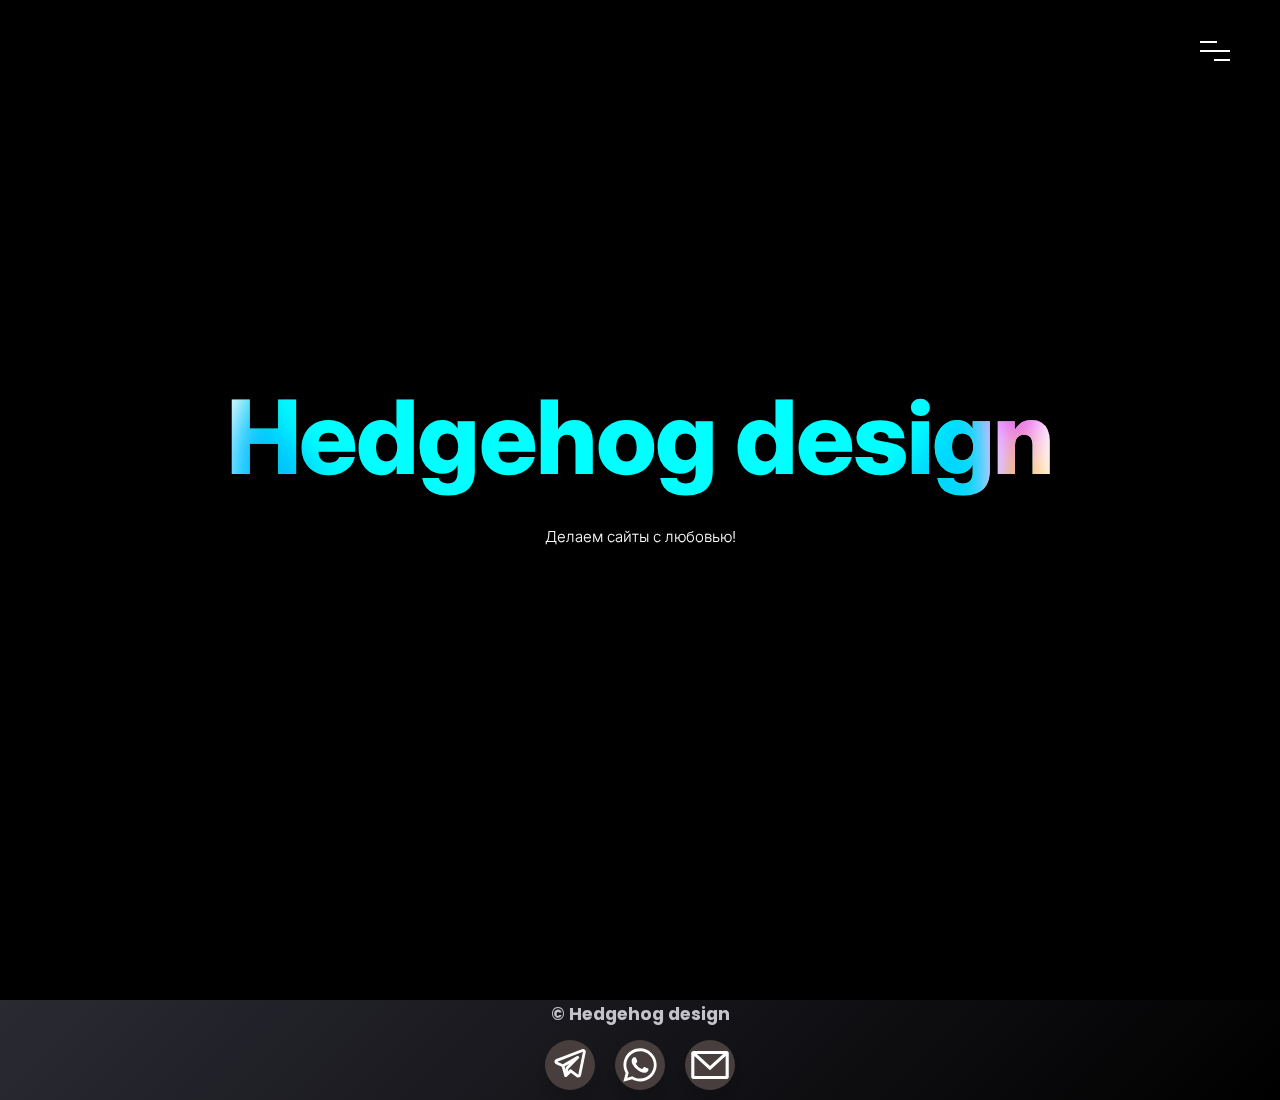
<file: index.html>
<!DOCTYPE html>
<html lang="en">

<head>
	<meta charset="UTF-8">
	<meta name="viewport" content="width=device-width, initial-scale=1.0">
	<meta name="yandex-verification" content="2afac81369556436" />
	<title>Hedgehog Design - Домашняя</title>
	<link rel="stylesheet" href="style.css">
	<script src="./jquery-3.7.1.slim.min.js" defer></script>
	<link rel="shortcut icon" href="./img/logo.ico" type="image/x-icon">
	<script src="./main.js" defer></script>

</head>

<body>
	<header class="cd-header">
		<div class="header-wrapper">
			<div class="logo-wrap">

			</div>
			<div class="nav-but-wrap">
				<div class="menu-icon hover-target">
					<span class="menu-icon__line menu-icon__line-left"></span>
					<span class="menu-icon__line"></span>
					<span class="menu-icon__line menu-icon__line-right"></span>
				</div>
			</div>
		</div>
	</header>

	<div class="nav">
		<div class="nav__content">
			<ul class="nav__list">
				<li class="nav__list-item active-nav"><a href="#" class="hover-target">Домашняя</a></li>
				<li class="nav__list-item"><a href="./portfolio.html" class="hover-target">Портфолио</a></li>
				<li class="nav__list-item"><a href="./ask.html" class="hover-target">Оставить заявку</a></li>
				<li class="nav__list-item"><a href="./contacts.html" class="hover-target">Контакты</a></li>
			</ul>
		</div>
	</div>

	<div class="main">
		<div class="content">
			<h1 class="title">Hedgehog design
				<div class="aurora">
					<div class="aurora__item"></div>
					<div class="aurora__item"></div>
					<div class="aurora__item"></div>
					<div class="aurora__item"></div>
				</div>
			</h1>
			<p class="subtitle">Делаем сайты с любовью!</p>
		</div>
	</div>
	<footer class="footer">
		<h3 class="footer__copyright">© Hedgehog design</h3>
		<ul class="wrapper">
			<li class="icon facebook">
				<span class="tooltip">Telegram</span>
				<span><a href="https://t.me/MAESTROMKI"><img alt="telegram icon" src="./img/telegram.svg"
							style=" padding-top: 6px ;width: 40px; height: 40px;"
							class="fab fa-facebook-f"></img></a></span>
			</li>
			<li class="icon twitter">
				<span class="tooltip">Whatsapp</span>
				<span><a href="https://wa.me/79523601646"> <img alt="whatsapp icon " src="./img/whatsapp.svg"
							style="width: 50px; height: 50px; display: flex; justify-content: center; align-content: center ;"
							class="fab fa-twitter"></img></a></span>
			</li>

			<li class="icon youtube">
				<span class="tooltip">Email</span>
				<span><a href="mailto:hedgehogd@inbox.ru"><img alt="email icon" src="./img/email.svg"
							style="width: 50ox; height: 50px; display: flex; justify-content: center; align-content: center;"
							class="fab fa-youtube"></img></a></span>
			</li>
		</ul>
	</footer>
</body>

</html>
</file>
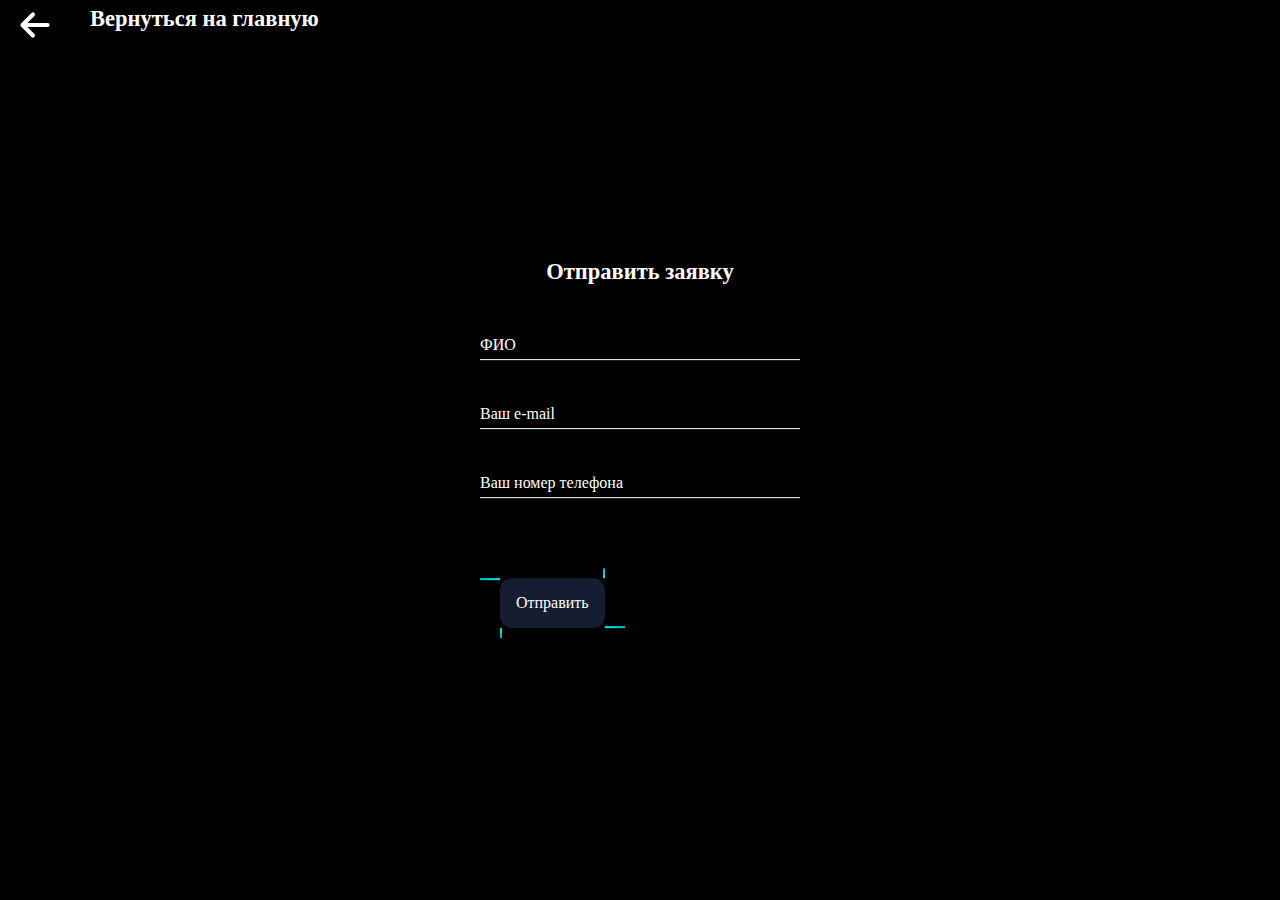
<file: ask.html>
<!DOCTYPE html>
<html lang="en">

<head>
  <meta charset="UTF-8">
  <meta name="viewport" content="width=device-width, initial-scale=1.0">
  <title>Hedgehog Design - Оставить заявку</title>
  <link rel="shortcut icon" href="./img/logo.ico" type="image/x-icon">
  <link rel="stylesheet" href="style.css">
</head>

<body>
  <div class="back">
    <a class="back_container" href="/"><img class="back__strelka" src="./img/strelka.svg" alt="">
      <h2 class="back__text">Вернуться на главную</h2>
    </a>
  </div>
  <div class="login-box">
    <h2>Отправить заявку</h2>
    <form action="https://formspree.io/f/mdoqwbgy" method="POST">
      <div class="user-box">
        <input type="text" name="FIO" required>
        <label>ФИО</label>
      </div>
      <div class="user-box">
        <input type="email" name="e-mail" required>
        <label>Ваш e-mail</label>
      </div>
      <div class="user-box">
        <input type="phone" name="phone" required>
        <label>Ваш номер телефона</label>
      </div>


      <a>
        <button class="submit__button" type="submit">
          <span></span>
          <span></span>
          <span></span>
          <span></span>
          Отправить
        </button>
      </a>

    </form>
  </div>
</body>

</html>
</file>
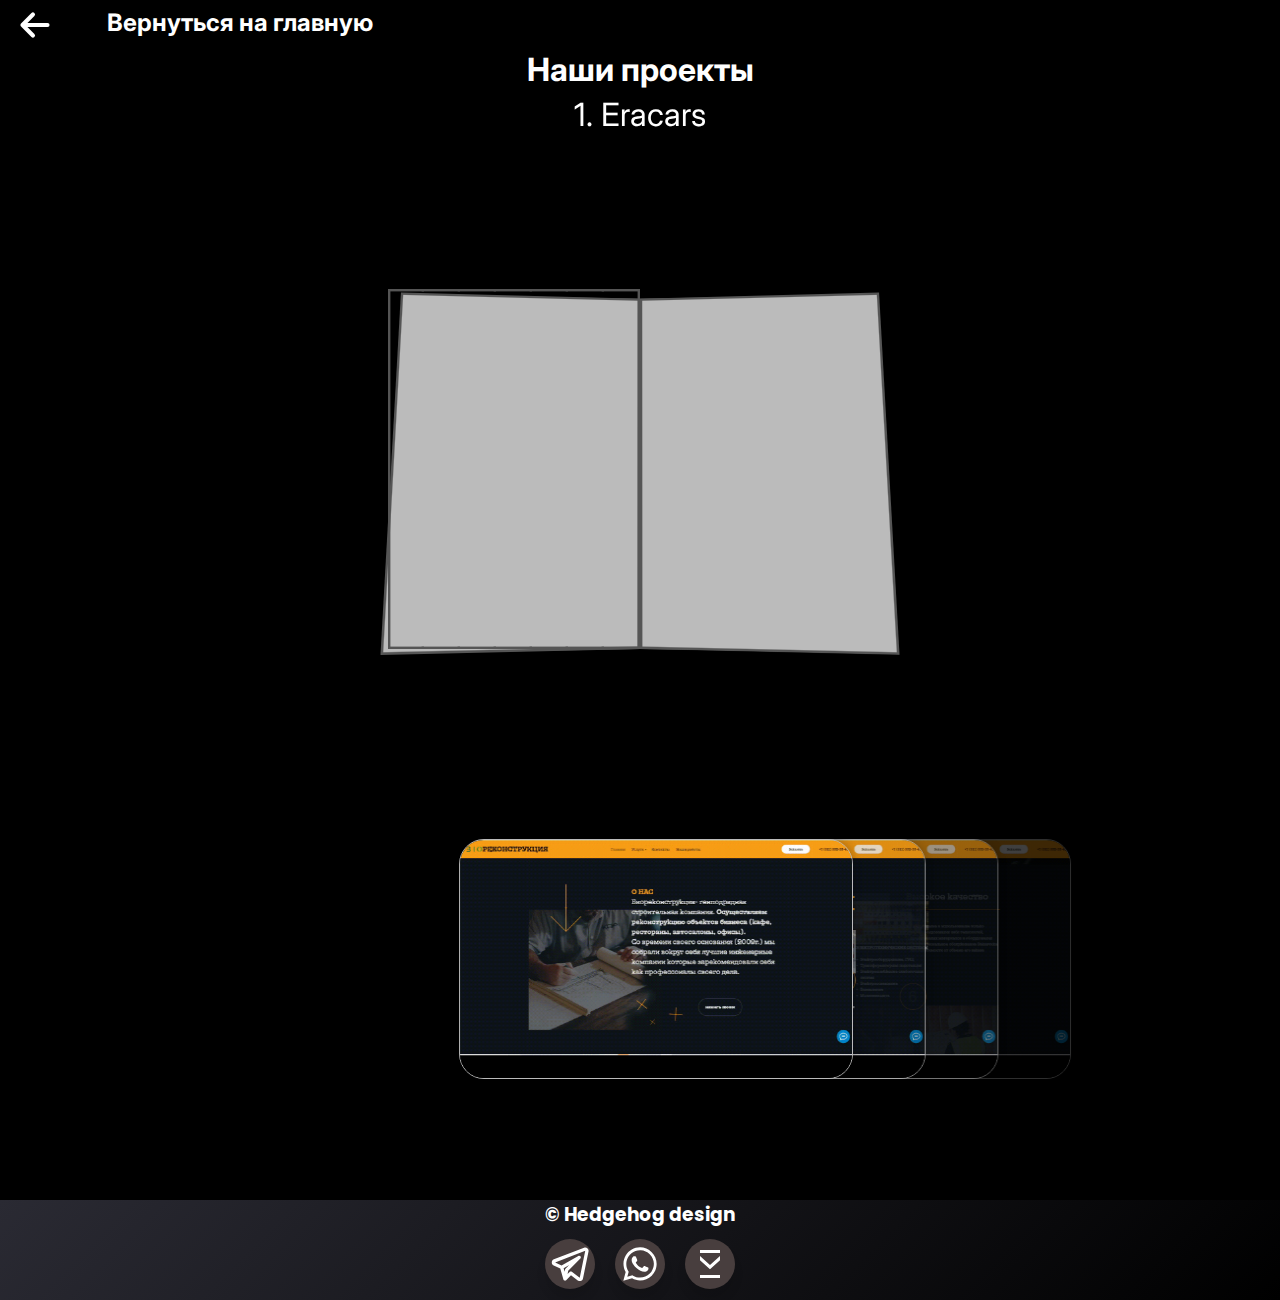
<file: portfolio.html>
<!DOCTYPE html>
<html lang="en">

<head>
	<meta charset="UTF-8">
	<meta name="viewport" content="width=device-width, initial-scale=1.0">
	<title>Hedgehog design - Портфолио</title>
	<link rel="shortcut icon" href="./img/logo.ico" type="image/x-icon">
	<link rel="stylesheet" href="portfolio.css">
	<script src="./port.js" defer></script>



</head>

<body>

	<div class="back">
		<a class="back_container" href="/"><img class="back__strelka" src="./img/strelka.svg" alt="">
			<h2 class="back__text">Вернуться на главную</h2>
		</a>
	</div>
	<div class="imgLoader"></div>
	<h1 class="megatitle">Наши проекты</h1>

	<h1 class="title2">
		1. Eracars
	</h1>

	<div class="container2">


		<div class="credit">

		</div>

		<div class="book">

			<div class="pages">
				<div class="page"></div>
				<div class="page"></div>
				<div class="page"></div>
				<div class="page"></div>
				<div class="page"></div>
				<div class="page"></div>
			</div>
			<div class="flips">
				<div class="flip flip1">
					<div class="flip flip2">
						<div class="flip flip3">
							<div class="flip flip4">
								<div class="flip flip5">
									<div class="flip flip6">
										<div class="flip flip7"></div>
									</div>
								</div>
							</div>
						</div>
					</div>
				</div>
			</div>
		</div>
	</div>


	</div>
	<!-- <h1 class="title2" style="padding-top: 400px;">2. Био-рек</h1> -->

	<div class="img-container">
		<div class="box">
			<img src="./img/biogif1.gif" alt="" />
		</div>
		<div class="box">
			<img src="./img/biogif2.gif" alt="" />
		</div>
		<div class="box">
			<img src="./img/biogif3.gif" alt="" />
		</div>
		<div class="box">
			<img src="./img/biogif4.gif" alt="" />
		</div>
		<div class="box">
			<img src="./img/biogif5.gif" alt="" />
		</div>
		<div class="box">
			<img src="./img/biogif6.gif" alt="" />
		</div>
	</div>
	<footer class="footer">
		<h3 class="footer__copyright">© Hedgehog design</h3>
		<ul class="wrapper">
			<li class="icon facebook">
				<span class="tooltip">Telegram</span>
				<span><a href="https://t.me/MAESTROMKI"><img alt="telegram icon" src="./img/telegram.svg"
							style=" padding-top: 6px ;width: 40px; height: 40px;"
							class="fab fa-facebook-f"></img></a></span>
			</li>
			<li class="icon twitter">
				<span class="tooltip">Whatsapp</span>
				<span><a href="https://wa.me/79523601646"><img alt="whatsapp icon" src="./img/whatsapp.svg"
							style="width: 50px; height: 50px; display: flex; justify-content: center; align-content: center ;"
							class="fab fa-twitter"></img></a></span>
			</li>

			<li class="icon youtube">
				<span class="tooltip">Email</span>
				<span><a href="mailto:hedgehogd@inbox.ru"><img alt="email icon" src="./img/email.svg"
							style="width: 50ox; height: 50px; display: flex; justify-content: center; align-content: center;"
							class="fab fa-youtube"></img></a></span>
			</li>
		</ul>
	</footer>
</body>

</html>
</file>
<file: style.css>
@import url("https://fonts.googleapis.com/css2?family=Inter:wght@400;800&display=swap");
@import url("https://fonts.googleapis.com/css?family=Montserrat:100,100i,200,200i,300,300i,400,400i,500,500i,600,600i,700,700i,800,800i,900,900i");
@import url("https://fonts.googleapis.com/css2?family=Indie+Flower&display=swap");
@import url("https://fonts.googleapis.com/css2?family=Poppins&display=swap");
:root {
  --bg: #000000;
  --clr-1: #00c2ff;
  --clr-2: #33ff8c;
  --clr-3: #ffc640;
  --clr-4: #e54cff;
  --blur: 1rem;
  --fs: clamp(3rem, 8vw, 7rem);
  --ls: clamp(-1.75px, -0.25vw, -3.5px);
}

.section {
  position: relative;
  width: 100%;
  display: block;
}

.over-hide {
  overflow: hidden;
}

.full-height {
  height: 100vh;
}

.main {
  min-height: 100vh;
  display: grid;
  place-items: center;
  background-color: var(--bg);
  color: #fff;
  font-family: "Inter", "DM Sans", Arial, sans-serif;
}

body {
  font-family: "Montserrat", sans-serif;
  font-weight: 300;
  font-size: 15px;
  line-height: 1.7;
  color: #c4c3ca;
  background-color: #1f2029;
  overflow-x: hidden;
  transition: all 300ms linear;
  padding: 0;
  margin: 0;
}

*,
*::before,
*::after {
  font-family: inherit;
  box-sizing: border-box;
}

.content {
  text-align: center;
}

.title {
  font-size: var(--fs);
  font-weight: 800;
  letter-spacing: var(--ls);
  position: relative;
  overflow: hidden;
  background: var(--bg);
  margin: 0;
}

.aurora {
  position: absolute;
  top: 0;
  left: 0;
  width: 100%;
  height: 100%;
  z-index: 2;
  mix-blend-mode: darken;
  pointer-events: none;
}

.aurora__item {
  overflow: hidden;
  position: absolute;
  width: 60vw;
  height: 60vw;
  background-color: var(--clr-1);
  border-radius: 37% 29% 27% 27%/28% 25% 41% 37%;
  filter: blur(var(--blur));
  mix-blend-mode: overlay;
}

.aurora__item:nth-of-type(1) {
  top: -50%;
  animation: aurora-border 6s ease-in-out infinite, aurora-1 12s ease-in-out infinite alternate;
}

.aurora__item:nth-of-type(2) {
  background-color: var(--clr-3);
  right: 0;
  top: 0;
  animation: aurora-border 6s ease-in-out infinite, aurora-2 12s ease-in-out infinite alternate;
}

.aurora__item:nth-of-type(3) {
  background-color: var(--clr-2);
  left: 0;
  bottom: 0;
  animation: aurora-border 6s ease-in-out infinite, aurora-3 8s ease-in-out infinite alternate;
}

.aurora__item:nth-of-type(4) {
  background-color: var(--clr-4);
  right: 0;
  bottom: -50%;
  animation: aurora-border 6s ease-in-out infinite, aurora-4 24s ease-in-out infinite alternate;
}

@keyframes aurora-1 {
  0% {
    top: 0;
    right: 0;
  }
  50% {
    top: 100%;
    right: 75%;
  }
  75% {
    top: 100%;
    right: 25%;
  }
  100% {
    top: 0;
    right: 0;
  }
}
@keyframes aurora-2 {
  0% {
    top: -50%;
    left: 0%;
  }
  60% {
    top: 100%;
    left: 75%;
  }
  85% {
    top: 100%;
    left: 25%;
  }
  100% {
    top: -50%;
    left: 0%;
  }
}
@keyframes aurora-3 {
  0% {
    bottom: 0;
    left: 0;
  }
  40% {
    bottom: 100%;
    left: 75%;
  }
  65% {
    bottom: 40%;
    left: 50%;
  }
  100% {
    bottom: 0;
    left: 0;
  }
}
@keyframes aurora-4 {
  0% {
    bottom: -50%;
    right: 0;
  }
  50% {
    bottom: 0%;
    right: 40%;
  }
  90% {
    bottom: 50%;
    right: 25%;
  }
  100% {
    bottom: -50%;
    right: 0;
  }
}
@keyframes aurora-border {
  0% {
    border-radius: 37% 29% 27% 27%/28% 25% 41% 37%;
  }
  25% {
    border-radius: 47% 29% 39% 49%/61% 19% 66% 26%;
  }
  50% {
    border-radius: 57% 23% 47% 72%/63% 17% 66% 33%;
  }
  75% {
    border-radius: 28% 49% 29% 100%/93% 20% 64% 25%;
  }
  100% {
    border-radius: 37% 29% 27% 27%/28% 25% 41% 37%;
  }
}
.cd-header {
  position: fixed;
  width: 100%;
  top: 0;
  left: 0;
  z-index: 100;
}

.header-wrapper {
  position: relative;
  width: calc(100% - 100px);
  margin-left: 50px;
}

.logo-wrap {
  position: absolute;
  display: block;
  left: 0;
  top: 40px;
  cursor: pointer;
}

.logo-wrap a {
  cursor: pointer;
  font-family: "Montserrat", sans-serif;
  font-weight: 900;
  font-size: 20px;
  line-height: 20px;
  text-transform: uppercase;
  letter-spacing: 2px;
  color: #fff;
  transition: all 0.3s ease-out;
}

.logo-wrap a span {
  color: #8167a9;
}

.logo-wrap a:hover {
  opacity: 0.9;
}

.nav-but-wrap {
  position: relative;
  display: inline-block;
  float: right;
  padding-left: 15px;
  padding-top: 15px;
  margin-top: 26px;
  transition: all 0.3s ease-out;
}

.menu-icon {
  height: 30px;
  width: 30px;
  position: relative;
  z-index: 2;
  cursor: pointer;
  display: block;
}

.menu-icon__line {
  height: 2px;
  width: 30px;
  display: block;
  background-color: #fff;
  margin-bottom: 7px;
  cursor: pointer;
  transition: transform 0.2s ease, background-color 0.5s ease;
}

.menu-icon__line-left {
  width: 16.5px;
  transition: all 200ms linear;
}

.menu-icon__line-right {
  width: 16.5px;
  float: right;
  transition: all 200ms linear;
}

.menu-icon:hover .menu-icon__line-left,
.menu-icon:hover .menu-icon__line-right {
  width: 30px;
}

.nav {
  position: fixed;
  z-index: 98;
}

.nav:before, .nav:after {
  content: "";
  position: fixed;
  width: 100vw;
  height: 100vh;
  background: rgba(20, 21, 26, 0.6);
  border-bottom-left-radius: 200%;
  z-index: -1;
  transition: transform cubic-bezier(0.77, 0, 0.175, 1) 0.6s, border-radius linear 0.8s;
  transform: translateX(100%) translateY(-100%);
}

.nav:after {
  background: rgb(9, 9, 12);
  transition-delay: 0s;
}

.nav:before {
  transition-delay: 0.2s;
}

.nav__content {
  position: fixed;
  visibility: hidden;
  top: 50%;
  margin-top: 20px;
  transform: translate(0%, -50%);
  width: 100%;
  text-align: center;
}

.nav__list {
  position: relative;
  padding: 0;
  margin: 0;
  z-index: 2;
}

.nav__list-item {
  position: relative;
  display: block;
  transition-delay: 0.8s;
  opacity: 0;
  text-align: center;
  color: #fff;
  overflow: hidden;
  font-family: "Montserrat", sans-serif;
  font-size: 8vh;
  font-weight: 900;
  line-height: 1.15;
  letter-spacing: 3px;
  transform: translate(100px, 0%);
  transition: opacity 0.2s ease, transform 0.3s ease;
  margin-top: 0;
  margin-bottom: 0;
}

.nav__list-item a {
  position: relative;
  text-decoration: none;
  color: rgba(255, 255, 255, 0.6);
  overflow: hidden;
  cursor: pointer;
  padding-left: 5px;
  padding-right: 5px;
  font-weight: 900;
  z-index: 2;
  display: inline-block;
  text-transform: uppercase;
  transition: all 200ms linear;
}

.nav__list-item a:after {
  position: absolute;
  top: 50%;
  margin-top: -2px;
  left: 50%;
  width: 0;
  height: 0;
  opacity: 0;
  background-color: #8167a9;
  z-index: 1;
  transition: all 200ms linear;
}

.nav__list-item a:hover:after {
  height: 4px;
  opacity: 1;
  left: 0;
  width: 100%;
}

.nav__list-item a:hover {
  color: rgb(255, 255, 255);
}

.nav__list-item.active-nav a {
  color: rgb(255, 255, 255);
}

.nav__list-item.active-nav a:after {
  height: 4px;
  opacity: 1;
  left: 0;
  width: 100%;
}

body.nav-active .nav__content {
  visibility: visible;
}

body.nav-active .menu-icon__line {
  background-color: #fff;
  transform: translate(0px, 0px) rotate(-45deg);
}

body.nav-active .menu-icon__line-left {
  width: 15px;
  transform: translate(2px, 4px) rotate(45deg);
}

body.nav-active .menu-icon__line-right {
  width: 15px;
  float: right;
  transform: translate(-3px, -3.5px) rotate(45deg);
}

body.nav-active .menu-icon:hover .menu-icon__line-left,
body.nav-active .menu-icon:hover .menu-icon__line-right {
  width: 15px;
}

body.nav-active .nav {
  visibility: visible;
}

body.nav-active .nav:before, body.nav-active .nav:after {
  transform: translateX(0%) translateY(0%);
  border-radius: 0;
}

body.nav-active .nav:after {
  transition-delay: 0.1s;
}

body.nav-active .nav:before {
  transition-delay: 0s;
}

body.nav-active .nav__list-item {
  opacity: 1;
  transform: translateX(0%);
  transition: opacity 0.3s ease, transform 0.3s ease, color 0.3s ease;
}

body.nav-active .nav__list-item:nth-child(0) {
  transition-delay: 0.7s;
}

body.nav-active .nav__list-item:nth-child(1) {
  transition-delay: 0.8s;
}

body.nav-active .nav__list-item:nth-child(2) {
  transition-delay: 0.9s;
}

body.nav-active .nav__list-item:nth-child(3) {
  transition-delay: 1s;
}

body.nav-active .nav__list-item:nth-child(4) {
  transition-delay: 1.1s;
}

body.nav-active .nav__list-item:nth-child(5) {
  transition-delay: 1.2s;
}

body.nav-active .nav__list-item:nth-child(6) {
  transition-delay: 1.3s;
}

body.nav-active .nav__list-item:nth-child(7) {
  transition-delay: 1.4s;
}

body.nav-active .nav__list-item:nth-child(8) {
  transition-delay: 1.5s;
}

body.nav-active .nav__list-item:nth-child(9) {
  transition-delay: 1.6s;
}

body.nav-active .nav__list-item:nth-child(10) {
  transition-delay: 1.7s;
}

.switch-wrap {
  position: absolute;
  top: 50%;
  left: 0;
  z-index: 10;
  transform: translateY(-50%);
  width: 100%;
  transition: all 500ms linear;
  margin: 0 auto;
  text-align: center;
}

.switch-wrap h1 {
  font-weight: 900;
  font-size: 46px;
  line-height: 1;
  color: #fff;
  text-align: center;
  text-transform: uppercase;
  margin-bottom: 40px;
  transition: all 300ms linear;
}

@media screen and (max-width: 580px) {
  .switch-wrap h1 {
    font-size: 32px;
  }
}
.switch-wrap p {
  font-weight: 600;
  font-size: 14px;
  letter-spacing: 1px;
  line-height: 1;
  color: #8167a9;
  text-align: center;
  margin-top: 15px;
}

.switch-wrap p span {
  position: relative;
}

.switch-wrap p span:before {
  position: absolute;
  content: "";
  width: 100%;
  height: 2px;
  background-color: #fff;
  left: 0;
  bottom: -4px;
  transition: all 300ms linear;
}

.switch-wrap p span:nth-child(2):before {
  opacity: 0;
}

#switch,
#circle {
  cursor: pointer;
  transition: all 300ms linear;
}

#switch {
  width: 60px;
  height: 8px;
  margin: 0 auto;
  text-align: center;
  border: 2px solid #000;
  border-radius: 27px;
  background: #8167a9;
  position: relative;
  display: inline-block;
}

#circle {
  position: absolute;
  top: -11px;
  left: -13px;
  width: 26px;
  height: 26px;
  border-radius: 50%;
  box-shadow: 0 4px 4px rgba(26, 53, 71, 0.25), 0 0 0 1px rgba(26, 53, 71, 0.07);
  background: #fff;
}

.switched {
  border-color: #8167a9 !important;
  background: #000 !important;
}

.switched #circle {
  left: 43px;
  background: #000;
}

/* #Light
================================================== */
body.light {
  background-color: #fff;
}

body.light .cursor,
body.light .cursor2,
body.light .cursor3 {
  mix-blend-mode: normal;
}

body.light .cursor2 {
  border: 2px solid #1f2029;
  box-shadow: 0 0 4px rgba(0, 0, 0, 0.1);
}

body.light .cursor2.hover {
  background: rgba(0, 0, 0, 0.06);
  box-shadow: 0 0 2px rgba(0, 0, 0, 0.1);
  border-color: transparent;
}

body.light .logo-wrap a {
  color: #1f2029;
}

body.light .menu-icon__line {
  background-color: #1f2029;
}

body.light .nav:before {
  background: rgba(235, 235, 235, 0.6);
}

body.light .nav:after {
  background: rgb(250, 250, 250);
}

body.light .nav__list-item a {
  color: rgba(0, 0, 0, 0.6);
}

body.light .nav__list-item a:hover {
  color: #1f2029;
}

body.light .nav__list-item.active-nav a {
  color: #1f2029;
}

body.light .switch-wrap h1 {
  color: #000;
}

body.light .switch-wrap p span:nth-child(2):before {
  opacity: 1;
  background-color: #000;
}

body.light .switch-wrap p span:nth-child(1):before {
  opacity: 0;
}

/* #Link to page
================================================== */
.link-to-portfolio {
  position: fixed;
  bottom: 40px;
  right: 50px;
  z-index: 200;
  cursor: pointer;
  width: 50px;
  height: 50px;
  text-align: center;
  border-radius: 3px;
  background-position: center center;
  background-size: 65%;
  background-repeat: no-repeat;
  background-image: url("https://assets.codepen.io/1462889/fcy.png");
  box-shadow: 0 0 0 2px rgba(255, 255, 255, 0.1);
  transition: opacity 0.2s, border-radius 0.2s, box-shadow 0.2s;
  transition-timing-function: ease-out;
}

.link-to-portfolio:hover {
  opacity: 0.8;
  border-radius: 50%;
  box-shadow: 0 0 0 20px rgba(255, 255, 255, 0.1);
}

.gradient-text-animation {
  --colorA: #D6009A;
  --colorB: #9750dd;
  cursor: default;
  position: relative;
  background-image: linear-gradient(120deg, var(--colorA) 0%, var(--colorB) 50%, var(--colorA) 100%);
  background-origin: padding-box;
  background-size: 200%;
  -webkit-box-decoration-break: clone;
  -webkit-background-clip: text;
  background-clip: text;
  -webkit-text-fill-color: transparent;
  color: unset;
  animation-timeline: auto;
  animation-range-start: normal;
  animation-range-end: normal;
  overflow: visible;
  animation: 3s linear 0s infinite normal forwards running nextui-k-dAFEPd;
}

@keyframes nextui-k-dAFEPd {
  100% {
    background-position: -200% center;
  }
}
.gradient-border-card {
  position: relative;
  padding: 40px;
  border-radius: var(--border-radius);
  flex: 1 1;
  transition: background 0.2s ease-in-out, box-shadow 0.2s ease-in-out;
  box-shadow: 0 0 0 1px transparent, 0 2px 4px transparent, 0 12px 24px transparent;
  cursor: pointer;
  height: 100%;
  z-index: 1;
}
@keyframes shimmer {
  0% {
    opacity: 0;
  }
  5% {
    opacity: 0;
    background-position: -50%;
  }
  10% {
    opacity: 0.7;
  }
  15% {
    opacity: 0;
    background-position: 150%;
  }
  20% {
    opacity: 0;
  }
  to {
    opacity: 0;
  }
}
.gradient-border-card .shimmer {
  background: linear-gradient(112deg, transparent 30%, rgba(var(--geist-foreground-rgb), 0.1) 40%, rgba(var(--geist-foreground-rgb), 0.3) 50%, rgba(var(--geist-foreground-rgb), 0.1) 60%, transparent 80%);
  position: absolute;
  inset: 0;
  z-index: 20;
  pointer-events: none;
  border-radius: inherit;
  background-size: 200% auto;
  background-position: 0;
  animation: shimmer 18s cubic-bezier(0.8, 0, 0.05, 1) infinite;
  animation-delay: var(--delay);
}
.gradient-border-card i {
  content: "";
  position: absolute;
  inset: -1px;
  padding: var(--border-size);
  --border-size: 1px;
  --padding: 1px;
  --border-bg: conic-gradient(from 180deg at 50% 50%,#e92a67 0deg,#a853ba 112.5deg,#2a8af6 228.75deg,rgba(42,138,246,0) 360deg);
  overflow: hidden;
  padding: calc(var(--padding) + var(--border-size));
  border-radius: var(--border-radius);
  display: inline-block;
  z-index: 0;
  backface-visibility: hidden;
  perspective: 1000;
  transform: translateZ(0);
  -webkit-mask: linear-gradient(#fff 0 0) content-box, linear-gradient(#fff 0 0);
  mask: linear-gradient(#fff 0 0) content-box, linear-gradient(#fff 0 0);
  -webkit-mask-composite: xor;
  mask-composite: exclude;
  z-index: -1;
  border-radius: calc(var(--border-radius) + var(--border-size));
}
.gradient-border-card i:before {
  content: "";
  display: block;
  background: var(--border-bg);
  box-shadow: 0 0 40px 20px --var(--border-bg);
  width: 141.421356237%;
  padding-bottom: 141.421356237%;
  position: absolute;
  left: 50%;
  top: 50%;
  transform: translate(-50%, -50%);
  border-radius: 100%;
  z-index: -2;
  animation: landing_spin__XlUIM 5s linear infinite;
}
@keyframes landing_spin__XlUIM {
  0% {
    transform: translate(-50%, -50%) rotate(1turn);
  }
  to {
    transform: translate(-50%, -50%) rotate(0);
  }
}
.gradient-border-card .icon {
  position: relative;
  display: inline-flex;
  padding: 0.75rem;
  border-radius: inherit;
}
.gradient-border-card p {
  color: var(--text-color);
}
.gradient-border-card:before, .gradient-border-card .icon:before {
  content: "";
  position: absolute;
  inset: -1px;
  border-radius: inherit;
  padding: 1px;
  background: radial-gradient(75% 75% at 25% 15%, #fff 0, hsla(0, 0%, 100%, 0.3) 100%);
  -webkit-mask: linear-gradient(#000, #000) content-box, linear-gradient(#000, #000);
  mask: linear-gradient(#000, #000) content-box, linear-gradient(#000, #000);
  -webkit-mask-composite: xor;
  mask-composite: exclude;
  opacity: 0.5;
  pointer-events: none;
}
.gradient-border-card:hover {
  background: var(--accent-color);
  box-shadow: 0 0 0 1px rgba(0, 0, 0, 0.03), 0 2px 4px rgba(0, 0, 0, 0.05), 0 12px 24px rgba(0, 0, 0, 0.05);
}

/* Favorite Button
/*************************/
.favorite-item {
  margin: 0 -8px;
  padding: 0 8px;
  display: inline-flex;
  align-items: center;
  justify-content: space-between;
  position: relative;
}

.favorite-container .sparkle-container {
  position: absolute;
  height: 6px;
  width: 6px;
  color: var(--color);
}

.favorite-container {
  margin-left: 6px;
}

.favorite-container > svg {
  vertical-align: top;
}

.favorite-container .sparkle-container svg {
  display: block;
  transition: transform var(--duration, 0.2s) ease-out var(--delay);
  transform: translate(var(--starting-position-x), var(--starting-position-y)) scale(var(--starting-scale));
}

.gradient-border-card:hover .favorite-container svg {
  transform: translate(var(--ending-position-x), var(--ending-position-y)) scale(var(--ending-scale)) !important;
  transition: transform 0.1s ease-out 0;
}

.favorite-container {
  position: relative;
}

.favorite-container .sparkles-container {
  height: 24px;
  width: 24px;
  display: block;
  position: absolute;
  top: -2px;
  left: -3px;
}

/* Gradient Animation Button
/******************************/
button {
  border: 0;
  position: relative;
  border-radius: 12px;
  color: #fff;
  background: #000;
  padding: 0 16px;
  box-shadow: 0 0 0 1px 0 0 0 1px rgba(255, 255, 255, 0.14);
  max-width: 100%;
  justify-content: center;
  align-items: center;
  transition-property: border-color, background, color, transform, box-shadow;
  transition-duration: 0.15s;
  transition-timing-function: ease;
  font-size: 16px;
  line-height: 50px;
  height: 50px;
  width: 100%;
  max-width: 250px;
  transition: 0.25s;
}

.highlight-bg {
  position: absolute;
  top: 1px;
  right: 1px;
  bottom: 1px;
  left: 1px;
  background: inherit;
  border-radius: 12px;
  background: linear-gradient(-90deg, #007cf0, #00dfd8, #ff0080, #007cf0);
  background-size: 400% 100%;
  border: none;
  padding: 0;
  margin: 0;
  animation: background-anim 8s ease-in-out infinite;
}

.button-text {
  position: absolute;
  top: 0;
  right: 0;
  bottom: 0;
  left: 0;
  border-radius: 12px;
  display: flex;
  justify-content: center;
  align-items: center;
}

.highlight-bg:after {
  content: "";
  position: absolute;
  background-size: inherit;
  background-image: inherit;
  animation: inherit;
  left: 0;
  right: 0;
  top: 2px;
  height: 100%;
  filter: blur(0.5rem);
  transition: 0.25s;
}

@keyframes background-anim {
  50% {
    background-position: 140% 50%;
    transform: skew(-2deg);
  }
}
.glowing-wrapper-button {
  z-index: 1;
  color: #fff;
  letter-spacing: -0.01em;
  background-color: transparent;
  border: 1px solid rgba(255, 255, 255, 0.1);
  border-radius: 62.5rem;
  padding: 0.7rem 1.5rem;
  font-size: 0.88rem;
  line-height: 1.42;
  text-decoration: none;
  position: relative;
  max-width: 100%;
  display: inline-block;
}

.glowing-wrapper {
  border-radius: 62.5rem;
  display: inline-block;
  position: relative;
  overflow: hidden;
}

.glowing-wrapper.glowing-wrapper-active {
  background-color: #000;
}

.glowing-wrapper-borders-masker {
  width: 100%;
  opacity: 0;
  border-radius: 62.5rem;
  padding: 0.11rem;
  line-height: 100%;
  transition: opacity 1s;
  position: absolute;
  top: 0;
  left: 0;
}

.glowing-wrapper .button-text {
  z-index: 2;
  color: #fff;
  position: relative;
}

.glowing-wrapper-animations {
  width: 100%;
  opacity: 0;
  transition: opacity 1s;
  position: absolute;
  top: 50%;
  left: 50%;
  transform: translate(-50%, -50%);
}

.glowing-wrapper-mask {
  opacity: 1;
}

.glowing-wrapper-glow {
  opacity: 0.12;
  filter: blur(8px);
}

.glowing-wrapper-borders {
  width: 100%;
  opacity: 1;
  position: absolute;
  top: 50%;
  left: 50%;
  transform: translate(-50%, -50%);
}

.glowing-wrapper-mask-wrapper {
  opacity: 1;
}

.glowing-wrapper-button:after {
  background: radial-gradient(85% 120% at 50% 120%, rgba(255, 255, 255, 0.24) 0%, rgba(255, 255, 255, 0) 100%);
  border-radius: 999px;
  content: "";
  height: calc(100% + 4px);
  left: -2px;
  opacity: 0;
  position: absolute;
  top: -2px;
  transition: 1s all;
  width: calc(100% + 4px);
}

.glowing-wrapper-button:hover:after {
  opacity: 0.7;
}

.glowing-wrapper-active .glowing-wrapper-animations,
.glowing-wrapper-active .glowing-wrapper-borders-masker {
  opacity: 1;
}

.glowing-wrapper-animations:before,
.glowing-wrapper-borders:before {
  content: "";
  float: left;
  padding-top: 100%;
}

.glowing-wrapper-animations:after,
.glowing-wrapper-borders:after {
  clear: both;
  content: "";
  display: block;
}

.glowing-wrapper-animations {
  pointer-events: none;
}

.glowing-wrapper-animations * {
  height: 100%;
  left: 0;
  position: absolute;
  top: 0;
  width: 100%;
}

.glowing-wrapper-borders,
.glowing-wrapper-glow,
.glowing-wrapper-mask {
  animation: borderTurn 2.5s infinite linear;
  background-image: conic-gradient(from 0 at 50% 50%, rgba(255, 255, 255, 0.5) 0deg, rgba(255, 255, 255, 0) 60deg, rgba(255, 255, 255, 0) 310deg, rgba(255, 255, 255, 0.5) 360deg);
  background-position: center center;
  background-repeat: no-repeat;
  background-size: cover;
}

.glowing-wrapper-mask-wrapper {
  -webkit-mask: url("data:image/svg+xml,url('data:image/svg+xml,%253Csvg width='28' height='24' viewBox='0 0 28 24' fill='none' xmlns='http://www.w3.org/2000/svg'%253E%253Crect width='28' height='24' fill='black'/%253E%253C/svg%253E%250A');");
  mask: url("data:image/svg+xml,url('data:image/svg+xml,%253Csvg width='28' height='24' viewBox='0 0 28 24' fill='none' xmlns='http://www.w3.org/2000/svg'%253E%253Crect width='28' height='24' fill='black'/%253E%253C/svg%253E%250A');");
  -webkit-mask-repeat: repeat;
          mask-repeat: repeat;
  -webkit-mask-size: auto;
  mask-size: auto;
}

.glowing-wrapper-borders {
  animation-name: borderTurnWithTranslate;
}

.glowing-wrapper-borders-masker {
  content: "";
  inset: 0;
  -webkit-mask: linear-gradient(#fff 0 0) content-box, linear-gradient(#fff 0 0);
  mask: linear-gradient(#fff 0 0) content-box, linear-gradient(#fff 0 0);
  mask-composite: xor;
  -webkit-mask-composite: xor;
  mask-composite: exclude;
  pointer-events: none;
}

@keyframes borderTurn {
  0% {
    transform: rotate(0);
  }
  to {
    transform: rotate(360deg);
  }
}
* {
  padding: 0;
  margin: 0 auto;
  box-sizing: border-box;
}

.megatitle {
  justify-content: center;
  display: flex;
  align-content: center;
}

.imgLoader {
  position: fixed;
  animation: preLoad 1s steps(1);
  width: 1px;
  height: 1px;
}
@keyframes preLoad {
  0% {
    background-image: url("./img/1.png");
  }
  10% {
    background-image: url("./img/2.png");
  }
  20% {
    background-image: url("./img/3.png");
  }
  30% {
    background-image: url("./img/4.png");
  }
  40% {
    background-image: url("./img/5.png");
  }
  100% {
    display: none;
  }
}

.container {
  position: relative;
  width: 420px;
  border: #fff solid 2px;
  border-radius: 4px;
  height: 420px;
}

.title2 {
  display: flex;
  justify-content: center;
  align-content: center;
  align-items: center;
}

.credit {
  position: absolute;
  top: 100%;
  left: 0;
  font-size: 0.9em;
  text-align: left;
}

.book {
  position: relative;
  perspective: 630px;
  perspective-origin: center 50px;
  transform: scale(1.2);
  filter: drop-shadow(0px 10px 5px rgba(0, 0, 0, 0.25));
}

.page {
  width: 210px;
  height: 300px;
  background-color: #bbb;
  position: absolute;
  top: 0px;
  right: 50%;
  transform-origin: 100% 100%;
  border: solid #555 2px;
  background-size: 420px 300px;
  background-position: center;
  transform-style: preserve-3d;
}
.page:nth-child(1) {
  transform: rotateX(60deg) rotateY(3deg);
}
.page:nth-child(2) {
  transform: rotateX(60deg) rotateY(4.5deg);
}
.page:nth-child(3) {
  transform: rotateX(60deg) rotateY(6deg);
  animation: nextPage 25s infinite -24s steps(1);
  background-size: 420px 300px;
  background-position: -2px -2px;
}
.page:nth-child(4) {
  transform: rotateX(60deg) rotateY(177deg);
}
.page:nth-child(5) {
  transform: rotateX(60deg) rotateY(175.5deg);
}
.page:nth-child(6) {
  transform: rotateX(60deg) rotateY(174deg);
  overflow: hidden;
}
.page:nth-child(6)::after {
  content: "";
  width: 210px;
  height: 300px;
  position: absolute;
  top: 0px;
  right: 0%;
  transform-origin: center;
  transform: rotateY(180deg);
  animation: nextPage 25s -20s infinite steps(1);
  background-size: 420px 300px;
  background-position: 100% -2px;
}
@keyframes nextPage {
  0% {
    background-image: url("./img/1.png");
  }
  20% {
    background-image: url("./img/2.png");
  }
  40% {
    background-image: url("./img/3.png");
  }
  60% {
    background-image: url("./img/4.png");
  }
  80% {
    background-image: url("./img/5.png");
  }
}

.gap {
  width: 10px;
  height: 300px;
  background: none;
  transform: rotateX(60deg);
  transform-origin: bottom;
  position: absolute;
  top: 0px;
  left: calc(50% - 5px);
}
.gap::after {
  content: "";
  position: absolute;
  bottom: 0;
  left: 50%;
  transform: translate(-50%, 50%);
  background-color: #555;
  width: 10px;
  height: 5px;
  border-radius: 50%;
}

.pages, .flips {
  transform-style: preserve-3d;
}

.flip {
  width: 32px;
  height: 300px;
  position: absolute;
  top: 0px;
  transform-origin: 100% 100%;
  right: 100%;
  border: solid #555;
  border-width: 2px 0px;
  perspective: 4200px;
  perspective-origin: center;
  transform-style: preserve-3d;
  background-size: 420px 300px;
}
.flip::after {
  content: "";
  position: absolute;
  top: 0px;
  right: 0%;
  width: 100%;
  height: 100%;
  transform-origin: center;
  background-size: 420px 300px;
}
.flip.flip1 {
  right: 50%;
  animation: flip1 5s infinite ease-in-out;
  border-width: 2px 2px 2px 0;
}
.flip.flip1::after {
  animation: nextFlip1 25s -20s infinite steps(1);
}
.flip:not(.flip1) {
  right: calc(100% - 2px);
  top: -2px;
  transform-origin: right;
  animation: flip2 5s ease-in-out infinite;
}
.flip.flip2::after {
  animation: nextFlip2 25s -20s infinite steps(1);
}
.flip.flip3::after {
  animation: nextFlip3 25s -20s infinite steps(1);
}
.flip.flip4::after {
  animation: nextFlip4 25s -20s infinite steps(1);
}
.flip.flip5::after {
  animation: nextFlip5 25s -20s infinite steps(1);
}
.flip.flip6::after {
  animation: nextFlip6 25s -20s infinite steps(1);
}
.flip.flip7::after {
  animation: nextFlip7 25s -20s infinite steps(1);
}
.flip.flip7 {
  width: 30px;
  border-width: 2px 0px 2px 2px;
}
.flip.flip7::after {
  animation: nextFlip7 25s -20s infinite steps(1);
}
@keyframes flip1 {
  0%, 20% {
    transform: rotateX(60deg) rotateY(6deg);
  }
  80%, 100% {
    transform: rotateX(60deg) rotateY(174deg);
  }
}
@keyframes flip2 {
  0%, 20% {
    transform: rotateY(0deg) translateY(0px);
  }
  50% {
    transform: rotateY(-15deg) translateY(0px);
  }
}

@keyframes nextFlip1 {
  0% {
    background-image: url("./img/1.png");
    background-position: -178px -2px;
    transform: rotateY(0deg);
  }
  10% {
    background-image: url("./img/2.png");
    background-position: -210px -2px;
    transform: rotateY(180deg);
  }
  20% {
    background-image: url("./img/2.png");
    background-position: -178px -2px;
    transform: rotateY(0deg);
  }
  30% {
    background-image: url("./img/3.png");
    background-position: -210px -2px;
    transform: rotateY(180deg);
  }
  40% {
    background-image: url("./img/3.png");
    background-position: -178px -2px;
    transform: rotateY(0deg);
  }
  50% {
    background-image: url("./img/4.png");
    background-position: -210px -2px;
    transform: rotateY(180deg);
  }
  60% {
    background-image: url("./img/4.png");
    background-position: -178px -2px;
    transform: rotateY(0deg);
  }
  70% {
    background-image: url("./img/5.png");
    background-position: -210px -2px;
    transform: rotateY(180deg);
  }
  80% {
    background-image: url("./img/5.png");
    background-position: -178px -2px;
    transform: rotateY(0deg);
  }
  90% {
    background-image: url("./img/6.png");
    background-position: -210px -2px;
    transform: rotateY(180deg);
  }
}
@keyframes nextFlip2 {
  0% {
    background-image: url("./img/1.png");
    background-position: -148px -2px;
    transform: rotateY(0deg);
  }
  10.5% {
    background-image: url("./img/2.png");
    background-position: -238px -2px;
    transform: rotateY(180deg);
  }
  20% {
    background-image: url("./img/2.png");
    background-position: -148px -2px;
    transform: rotateY(0deg);
  }
  30.5% {
    background-image: url("./img/3.png");
    background-position: -238px -2px;
    transform: rotateY(180deg);
  }
  40% {
    background-image: url("./img/3.png");
    background-position: -148px -2px;
    transform: rotateY(0deg);
  }
  50.5% {
    background-image: url("./img/4.png");
    background-position: -238px -2px;
    transform: rotateY(180deg);
  }
  60% {
    background-image: url("./img/4.png");
    background-position: -148px -2px;
    transform: rotateY(0deg);
  }
  70.5% {
    background-image: url("./img/5.png");
    background-position: -238px -2px;
    transform: rotateY(180deg);
  }
  80% {
    background-image: url("./img/5.png");
    background-position: -148px -2px;
    transform: rotateY(0deg);
  }
  90.5% {
    background-image: url("./img/6.png");
    background-position: -238px -2px;
    transform: rotateY(180deg);
  }
}
@keyframes nextFlip3 {
  0% {
    background-image: url("./img/1.png");
    background-position: -118px -2px;
    transform: rotateY(0deg);
  }
  11% {
    background-image: url("./img/2.png");
    background-position: -268px -2px;
    transform: rotateY(180deg);
  }
  20% {
    background-image: url("./img/2.png");
    background-position: -118px -2px;
    transform: rotateY(0deg);
  }
  31% {
    background-image: url("./img/3.png");
    background-position: -268px -2px;
    transform: rotateY(180deg);
  }
  40% {
    background-image: url("./img/3.png");
    background-position: -118px -2px;
    transform: rotateY(0deg);
  }
  51% {
    background-image: url("./img/4.png");
    background-position: -268px -2px;
    transform: rotateY(180deg);
  }
  60% {
    background-image: url("./img/4.png");
    background-position: -118px -2px;
    transform: rotateY(0deg);
  }
  71% {
    background-image: url("./img/5.png");
    background-position: -268px -2px;
    transform: rotateY(180deg);
  }
  80% {
    background-image: url("./img/5.png");
    background-position: -118px -2px;
    transform: rotateY(0deg);
  }
  91% {
    background-image: url("./img/6.png");
    background-position: -268px -2px;
    transform: rotateY(180deg);
  }
}
@keyframes nextFlip4 {
  0% {
    background-image: url("./img/1.png");
    background-position: -88px -2px;
    transform: rotateY(0deg);
  }
  11.5% {
    background-image: url("./img/2.png");
    background-position: -298px -2px;
    transform: rotateY(180deg);
  }
  20% {
    background-image: url("./img/2.png");
    background-position: -88px -2px;
    transform: rotateY(0deg);
  }
  31.5% {
    background-image: url("./img/3.png");
    background-position: -298px -2px;
    transform: rotateY(180deg);
  }
  40% {
    background-image: url("./img/3.png");
    background-position: -88px -2px;
    transform: rotateY(0deg);
  }
  51.5% {
    background-image: url("./img/4.png");
    background-position: -298px -2px;
    transform: rotateY(180deg);
  }
  60% {
    background-image: url("./img/4.png");
    background-position: -88px -2px;
    transform: rotateY(0deg);
  }
  71.5% {
    background-image: url("./img/5.png");
    background-position: -298px -2px;
    transform: rotateY(180deg);
  }
  80% {
    background-image: url("./img/5.png");
    background-position: -88px -2px;
    transform: rotateY(0deg);
  }
  91.5% {
    background-image: url("./img/6.png");
    background-position: -298px -2px;
    transform: rotateY(180deg);
  }
}
@keyframes nextFlip5 {
  0% {
    background-image: url("./img/1.png");
    background-position: -58px -2px;
    transform: rotateY(0deg);
  }
  12% {
    background-image: url("./img/2.png");
    background-position: -328px -2px;
    transform: rotateY(180deg);
  }
  20% {
    background-image: url("./img/2.png");
    background-position: -58px -2px;
    transform: rotateY(0deg);
  }
  32% {
    background-image: url("./img/3.png");
    background-position: -328px -2px;
    transform: rotateY(180deg);
  }
  40% {
    background-image: url("./img/3.png");
    background-position: -58px -2px;
    transform: rotateY(0deg);
  }
  52% {
    background-image: url("./img/4.png");
    background-position: -328px -2px;
    transform: rotateY(180deg);
  }
  60% {
    background-image: url("./img/4.png");
    background-position: -58px -2px;
    transform: rotateY(0deg);
  }
  72% {
    background-image: url("./img/5.png");
    background-position: -328px -2px;
    transform: rotateY(180deg);
  }
  80% {
    background-image: url("./img/5.png");
    background-position: -58px -2px;
    transform: rotateY(0deg);
  }
  92% {
    background-image: url("./img/6.png");
    background-position: -328px -2px;
    transform: rotateY(180deg);
  }
}
@keyframes nextFlip6 {
  0% {
    background-image: url("./img/1.png");
    background-position: -28px -2px;
    transform: rotateY(0deg);
  }
  12.5% {
    background-image: url("./img/2.png");
    background-position: -358px -2px;
    transform: rotateY(180deg);
  }
  20% {
    background-image: url("./img/2.png");
    background-position: -28px -2px;
    transform: rotateY(0deg);
  }
  32.5% {
    background-image: url("./img/3.png");
    background-position: -358px -2px;
    transform: rotateY(180deg);
  }
  40% {
    background-image: url("./img/3.png");
    background-position: -28px -2px;
    transform: rotateY(0deg);
  }
  52.5% {
    background-image: url("./img/4.png");
    background-position: -358px -2px;
    transform: rotateY(180deg);
  }
  60% {
    background-image: url("./img/4.png");
    background-position: -28px -2px;
    transform: rotateY(0deg);
  }
  72.5% {
    background-image: url("./img/5.png");
    background-position: -358px -2px;
    transform: rotateY(180deg);
  }
  80% {
    background-image: url("./img/5.png");
    background-position: -28px -2px;
    transform: rotateY(0deg);
  }
  92.5% {
    background-image: url("./img/6.png");
    background-position: -358px -2px;
    transform: rotateY(180deg);
  }
}
@keyframes nextFlip7 {
  0% {
    background-image: url("./img/1.png");
    background-position: -2px -2px;
    transform: rotateY(0deg);
  }
  13% {
    background-image: url("./img/2.png");
    background-position: -388px -2px;
    transform: rotateY(180deg);
  }
  20% {
    background-image: url("./img/2.png");
    background-position: -2px -2px;
    transform: rotateY(0deg);
  }
  33% {
    background-image: url("./img/3.png");
    background-position: -388px -2px;
    transform: rotateY(180deg);
  }
  40% {
    background-image: url("./img/3.png");
    background-position: -2px -2px;
    transform: rotateY(0deg);
  }
  53% {
    background-image: url("./img/4.png");
    background-position: -388px -2px;
    transform: rotateY(180deg);
  }
  60% {
    background-image: url("./img/4.png");
    background-position: -2px -2px;
    transform: rotateY(0deg);
  }
  73% {
    background-image: url("./img/5.png");
    background-position: -388px -2px;
    transform: rotateY(180deg);
  }
  80% {
    background-image: url("./img/5.png");
    background-position: -2px -2px;
    transform: rotateY(0deg);
  }
  93% {
    background-image: url("./img/6.png");
    background-position: -388px -2px;
    transform: rotateY(180deg);
  }
}
.twitterLink {
  position: fixed;
  bottom: 0.5em;
  right: 0.5em;
}
.twitterLink img {
  width: 2em;
  filter: grayscale(100%);
  transition: filter 0.25s;
}
.twitterLink img:hover {
  filter: grayscale(0%);
}

* {
  text-decoration: none;
}

.back {
  width: 450px;
  margin-left: 10px;
  display: flex;
  left: 0px;
  gap: 5px;
}
.back_container {
  display: flex;
  gap: 30px;
}
.back__strelka {
  width: 50px;
  height: 50px;
}
.back__text {
  color: white;
  width: 300px;
  height: 50px;
  margin-block-start: 0px;
  margin-inline-end: 0px;
  margin-block-end: 0px;
  margin-inline-start: 0px;
}

html {
  height: 100%;
}

body {
  margin: 0;
  padding: 0;
  font-family: sans-serif;
  background: linear-gradient(#141e30, #243b55);
}

.login-box {
  position: absolute;
  top: 50%;
  left: 50%;
  width: 400px;
  padding: 40px;
  transform: translate(-50%, -50%);
  background: rgba(0, 0, 0, 0.5);
  box-sizing: border-box;
  box-shadow: 0 15px 25px rgba(0, 0, 0, 0.6);
  border-radius: 10px;
}

.login-box h2 {
  margin: 0 0 30px;
  padding: 0;
  color: #fff;
  text-align: center;
}

.login-box .user-box {
  position: relative;
}

.login-box .user-box input {
  width: 100%;
  padding: 10px 0;
  font-size: 16px;
  color: #fff;
  margin-bottom: 30px;
  border: none;
  border-bottom: 1px solid #fff;
  outline: none;
  background: transparent;
}

.login-box .user-box label {
  position: absolute;
  top: 0;
  left: 0;
  padding: 10px 0;
  font-size: 16px;
  color: #fff;
  pointer-events: none;
  transition: 0.5s;
}

.login-box .user-box input:focus ~ label,
.login-box .user-box input:valid ~ label {
  top: -20px;
  left: 0;
  color: #03e9f4;
  font-size: 12px;
}

.login-box form a {
  position: relative;
  display: inline-block;
  padding: 10px 20px;
  color: #03e9f4;
  font-size: 16px;
  text-decoration: none;
  text-transform: uppercase;
  overflow: hidden;
  transition: 0.5s;
  margin-top: 40px;
  letter-spacing: 4px;
}

.login-box a:hover {
  background: #03e9f4;
  color: #fff;
  border-radius: 5px;
  box-shadow: 0 0 5px #03e9f4, 0 0 25px #03e9f4, 0 0 50px #03e9f4, 0 0 100px #03e9f4;
}

.login-box a span {
  position: absolute;
  display: block;
}

.login-box a span:nth-child(1) {
  top: 0;
  left: -100%;
  width: 100%;
  height: 2px;
  background: linear-gradient(90deg, transparent, #03e9f4);
  animation: btn-anim1 1s linear infinite;
}

@keyframes btn-anim1 {
  0% {
    left: -100%;
  }
  50%, 100% {
    left: 100%;
  }
}
.login-box a span:nth-child(2) {
  top: -100%;
  right: 0;
  width: 2px;
  height: 100%;
  background: linear-gradient(180deg, transparent, #03e9f4);
  animation: btn-anim2 1s linear infinite;
  animation-delay: 0.25s;
}

@keyframes btn-anim2 {
  0% {
    top: -100%;
  }
  50%, 100% {
    top: 100%;
  }
}
.login-box a span:nth-child(3) {
  bottom: 0;
  right: -100%;
  width: 100%;
  height: 2px;
  background: linear-gradient(270deg, transparent, #03e9f4);
  animation: btn-anim3 1s linear infinite;
  animation-delay: 0.5s;
}

@keyframes btn-anim3 {
  0% {
    right: -100%;
  }
  50%, 100% {
    right: 100%;
  }
}
.login-box a span:nth-child(4) {
  bottom: -100%;
  left: 0;
  width: 2px;
  height: 100%;
  background: linear-gradient(360deg, transparent, #03e9f4);
  animation: btn-anim4 1s linear infinite;
  animation-delay: 0.75s;
}

@keyframes btn-anim4 {
  0% {
    bottom: -100%;
  }
  50%, 100% {
    bottom: 100%;
  }
}
.submit__button:hover {
  background: linear-gradient(360deg, transparent, #03e9f4);
}

.submit__button {
  background: #141e30;
}

body {
  font-family: "Roboto", serif;
  background: #000;
}

.carousel {
  position: relative;
  z-index: 1;
  height: 100vh;
  overflow: hidden;
  pointer-events: none;
}

.carousel-item {
  --items: 10;
  --width: clamp(150px, 30vw, 300px);
  --height: clamp(200px, 40vw, 400px);
  --x: calc(var(--active) * 800%);
  --y: calc(var(--active) * 200%);
  --rot: calc(var(--active) * 120deg);
  --opacity: calc(var(--zIndex) / var(--items) * 3 - 2);
  overflow: hidden;
  position: absolute;
  z-index: var(--zIndex);
  width: var(--width);
  height: var(--height);
  margin: calc(var(--height) * -0.5) 0 0 calc(var(--width) * -0.5);
  border-radius: 10px;
  top: 50%;
  left: 50%;
  -webkit-user-select: none;
     -moz-user-select: none;
          user-select: none;
  transform-origin: 0% 100%;
  box-shadow: 0 10px 50px 10px rgba(0, 0, 0, 0.5);
  background: black;
  pointer-events: all;
  transform: translate(var(--x), var(--y)) rotate(var(--rot));
  transition: transform 0.8s cubic-bezier(0, 0.02, 0, 1);
}
.carousel-item .carousel-box {
  position: absolute;
  z-index: 1;
  top: 0;
  left: 0;
  width: 100%;
  height: 100%;
  transition: opacity 0.8s cubic-bezier(0, 0.02, 0, 1);
  opacity: var(--opacity);
  font-family: "Orelo-sw-db", serif;
}
.carousel-item .carousel-box:before {
  content: "";
  position: absolute;
  z-index: 1;
  top: 0;
  left: 0;
  width: 100%;
  height: 100%;
  background: linear-gradient(to bottom, rgba(0, 0, 0, 0.3), rgba(0, 0, 0, 0) 30%, rgba(0, 0, 0, 0) 50%, rgba(0, 0, 0, 0.5));
}
.carousel-item .title {
  position: absolute;
  z-index: 1;
  color: #fff;
  bottom: 20px;
  left: 20px;
  transition: opacity 0.8s cubic-bezier(0, 0.02, 0, 1);
  font-size: clamp(20px, 3vw, 30px);
  text-shadow: 0 4px 4px rgba(0, 0, 0, 0.1);
}
.carousel-item .num {
  position: absolute;
  z-index: 1;
  color: #fff;
  top: 10px;
  left: 20px;
  transition: opacity 0.8s cubic-bezier(0, 0.02, 0, 1);
  font-size: clamp(20px, 10vw, 80px);
}
.carousel-item img {
  width: 100%;
  height: 100%;
  -o-object-fit: cover;
     object-fit: cover;
  pointer-events: none;
}

.layout {
  position: absolute;
  z-index: 0;
  top: 0;
  left: 0;
  width: 100%;
  height: 100%;
  pointer-events: none;
}
.layout:before {
  content: "";
  position: absolute;
  z-index: 1;
  top: 0;
  left: 90px;
  width: 10px;
  height: 100%;
  border: 1px solid #fff;
  border-top: none;
  border-bottom: none;
  opacity: 0.15;
}
.layout .box {
  position: absolute;
  bottom: 0;
  left: 30px;
  color: #fff;
  transform-origin: 0% 10%;
  transform: rotate(-90deg);
  font-size: 9px;
  line-height: 1.4;
  text-transform: uppercase;
  opacity: 0.4;
}

.logo {
  position: absolute;
  z-index: 2;
  top: 28px;
  right: 28px;
  width: 30px;
  height: 30px;
  background: #fff;
  border-radius: 50%;
  opacity: 0.5;
  display: flex;
  justify-content: center;
  align-items: center;
  font-family: "Orelo-sw-db", serif;
  pointer-events: all;
  color: black;
  text-decoration: none;
  font-size: 20px;
  overflow: hidden;
  padding-bottom: 0.1em;
}

.social {
  position: absolute;
  z-index: 10;
  bottom: 20px;
  right: 25px;
  color: #fff;
  opacity: 0.4;
}
.social a {
  display: inline-block;
  margin-left: 3px;
}
.social svg {
  --fill: #fff;
  width: 35px;
  height: 35px;
}

.cursor {
  position: fixed;
  z-index: 10;
  top: 0;
  left: 0;
  --size: 40px;
  width: var(--size);
  height: var(--size);
  border-radius: 50%;
  border: 1px solid rgba(255, 255, 255, 0.2);
  margin: calc(var(--size) * -0.5) 0 0 calc(var(--size) * -0.5);
  transition: transform 0.85s cubic-bezier(0, 0.02, 0, 1);
  display: none;
  pointer-events: none;
}
@media (pointer: fine) {
  .cursor {
    display: block;
  }
}

.cursor2 {
  --size: 2px;
  transition-duration: 0.7s;
}

* {
  margin: 0;
  padding: 0;
  box-sizing: border-box;
}

* {
  margin: 0;
  padding: 0;
  box-sizing: border-box;
}

*:focus,
*:active {
  outline: none !important;
  -webkit-tap-highlight-color: transparent;
}

.footer {
  display: flex;
  flex-direction: column;
  top: 1000px;
  align-items: center;
  height: 100px;
  position: absolute;
  bottom: 1px;
  width: 100%;
  background-color: #220033;
  font-family: "Poppins", sans-serif;
  background: linear-gradient(315deg, #000, rgb(42, 42, 51));
}

.wrapper {
  display: inline-flex;
  list-style: none;
}

.wrapper .icon {
  position: relative;
  background: #483e3e;
  border-radius: 50%;
  padding: 15px;
  margin: 10px;
  width: 50px;
  height: 50px;
  font-size: 18px;
  display: flex;
  justify-content: center;
  align-items: center;
  flex-direction: column;
  box-shadow: 0 10px 10px rgba(0, 0, 0, 0.1);
  cursor: pointer;
  transition: all 0.2s cubic-bezier(0.68, -0.55, 0.265, 1.55);
}

.wrapper .tooltip {
  position: absolute;
  top: 0;
  font-size: 14px;
  background: #ffffff;
  color: #ffffff;
  padding: 5px 8px;
  border-radius: 5px;
  box-shadow: 0 10px 10px rgba(0, 0, 0, 0.1);
  opacity: 0;
  pointer-events: none;
  transition: all 0.3s cubic-bezier(0.68, -0.55, 0.265, 1.55);
}

.wrapper .tooltip::before {
  position: absolute;
  content: "";
  height: 8px;
  width: 8px;
  background: #ffffff;
  bottom: -3px;
  left: 50%;
  transform: translate(-50%) rotate(45deg);
  transition: all 0.3s cubic-bezier(0.68, -0.55, 0.265, 1.55);
}

.wrapper .icon:hover .tooltip {
  top: -45px;
  opacity: 1;
  visibility: visible;
  pointer-events: auto;
}

.wrapper .icon:hover span,
.wrapper .icon:hover .tooltip {
  text-shadow: 0px -1px 0px rgba(0, 0, 0, 0.1);
}

.wrapper .facebook:hover,
.wrapper .facebook:hover .tooltip,
.wrapper .facebook:hover .tooltip::before {
  background: #1877F2;
  color: #ffffff;
}

.wrapper .twitter:hover,
.wrapper .twitter:hover .tooltip,
.wrapper .twitter:hover .tooltip::before {
  background: #00ff4c;
  color: #ffffff;
}

.wrapper .instagram:hover,
.wrapper .instagram:hover .tooltip,
.wrapper .instagram:hover .tooltip::before {
  background: #E4405F;
  color: #ffffff;
}

.wrapper .github:hover,
.wrapper .github:hover .tooltip,
.wrapper .github:hover .tooltip::before {
  background: #333333;
  color: #ffffff;
}

.wrapper .youtube:hover,
.wrapper .youtube:hover .tooltip,
.wrapper .youtube:hover .tooltip::before {
  background: #CD201F;
  color: #ffffff;
}

@media screen and (max-device-width: 480px) {
  .nav__list-item {
    font-size: 12px;
  }
  .hover-target {
    font-size: 30px;
  }
}/*# sourceMappingURL=style.css.map */
</file>
<file: portfolio.css>
@import url("https://fonts.googleapis.com/css2?family=Inter:wght@400;800&display=swap");
@import url("https://fonts.googleapis.com/css2?family=Poppins&display=swap");
* {
  padding: 0;
  margin: 0 auto;
  text-decoration: none;
}

body {
  text-align: center;
  align-items: center;
  justify-content: center;
}

.imgLoader {
  position: fixed;
  animation: preLoad 1s steps(1);
  width: 1px;
  height: 1px;
}
@keyframes preLoad {
  0% {
    background-image: url("./img/1.png");
  }
  10% {
    background-image: url("./img/2.png");
  }
  20% {
    background-image: url("./img/3.png");
  }
  30% {
    background-image: url("./img/4.png");
  }
  40% {
    background-image: url("./img/5.png");
  }
  100% {
    display: none;
  }
}

.container2 {
  position: relative;
  top: 200px;
  flex-direction: column;
  display: flex;
  align-content: center;
  border-radius: 4px;
  height: 220px;
}

.title2 {
  padding-top: 10px;
  position: absolute;
  font-family: "Inter", "DM Sans", Arial, sans-serif;
  width: 100%;
  font-size: 2em;
  font-weight: normal;
  line-height: 1;
}

.book {
  position: relative;
  perspective: 630px;
  perspective-origin: center 50px;
  transform: scale(1.2);
  filter: drop-shadow(0px 10px 5px rgba(0, 0, 0, 0.25));
}

.page {
  width: 210px;
  height: 300px;
  background-color: #bbb;
  position: absolute;
  top: 0px;
  right: 50%;
  transform-origin: 100% 100%;
  border: solid #555 2px;
  background-size: 420px 300px;
  background-position: center;
  transform-style: preserve-3d;
}
.page:nth-child(1) {
  transform: rotateX(10deg) rotateY(3deg);
}
.page:nth-child(2) {
  transform: rotateX(10deg) rotateY(4.5deg);
}
.page:nth-child(3) {
  transform: rotateX(10deg) rotateY(6deg);
  animation: nextPage 25s infinite -24s steps(1);
  background-size: 420px 300px;
  background-position: -2px -2px;
}
.page:nth-child(4) {
  transform: rotateX(10deg) rotateY(177deg);
}
.page:nth-child(5) {
  transform: rotateX(10deg) rotateY(175.5deg);
}
.page:nth-child(6) {
  transform: rotateX(10deg) rotateY(174deg);
  overflow: hidden;
}
.page:nth-child(6)::after {
  content: "";
  width: 210px;
  height: 300px;
  position: absolute;
  top: 0px;
  right: 0%;
  transform-origin: center;
  transform: rotateY(180deg);
  animation: nextPage 25s -20s infinite steps(1);
  background-size: 420px 300px;
  background-position: 100% -2px;
}
@keyframes nextPage {
  0% {
    background-image: url("./img/1.png");
  }
  20% {
    background-image: url("./img/2.png");
  }
  40% {
    background-image: url("./img/3.png");
  }
  60% {
    background-image: url("./img/4.png");
  }
  80% {
    background-image: url("./img/5.png");
  }
}

.gap {
  width: 10px;
  height: 300px;
  background: none;
  transform: rotateX(10deg);
  transform-origin: bottom;
  position: absolute;
  top: 0px;
  left: calc(50% - 5px);
}
.gap::after {
  content: "";
  position: absolute;
  bottom: 0;
  left: 50%;
  transform: translate(-50%, 50%);
  background-color: #555;
  width: 10px;
  height: 5px;
  border-radius: 50%;
}

.pages, .flips {
  transform-style: preserve-3d;
}

.flip {
  width: 32px;
  height: 300px;
  position: absolute;
  top: 0px;
  transform-origin: 100% 100%;
  right: 100%;
  border: solid #555;
  border-width: 2px 0px;
  perspective: 4200px;
  perspective-origin: center;
  transform-style: preserve-3d;
  background-size: 420px 300px;
}
.flip::after {
  content: "";
  position: absolute;
  top: 0px;
  right: 0%;
  width: 100%;
  height: 100%;
  transform-origin: center;
  background-size: 420px 300px;
}
.flip.flip1 {
  right: 50%;
  animation: flip1 5s infinite ease-in-out;
  border-width: 2px 2px 2px 0;
}
.flip.flip1::after {
  animation: nextFlip1 25s -20s infinite steps(1);
}
.flip:not(.flip1) {
  right: calc(100% - 2px);
  top: -2px;
  transform-origin: right;
  animation: flip2 5s ease-in-out infinite;
}
.flip.flip2::after {
  animation: nextFlip2 25s -20s infinite steps(1);
}
.flip.flip3::after {
  animation: nextFlip3 25s -20s infinite steps(1);
}
.flip.flip4::after {
  animation: nextFlip4 25s -20s infinite steps(1);
}
.flip.flip5::after {
  animation: nextFlip5 25s -20s infinite steps(1);
}
.flip.flip6::after {
  animation: nextFlip6 25s -20s infinite steps(1);
}
.flip.flip7::after {
  animation: nextFlip7 25s -20s infinite steps(1);
}
.flip.flip7 {
  width: 30px;
  border-width: 2px 0px 2px 2px;
}
.flip.flip7::after {
  animation: nextFlip7 25s -20s infinite steps(1);
}
@keyframes flip1 {
  0%, 20% {
    transform: rotateX(10deg) rotateY(6deg);
  }
  80%, 100% {
    transform: rotateX(10deg) rotateY(174deg);
  }
}
@keyframes flip2 {
  0%, 20% {
    transform: rotateY(0deg) translateY(0px);
  }
  50% {
    transform: rotateY(-15deg) translateY(0px);
  }
}

@keyframes nextFlip1 {
  0% {
    background-image: url("./img/1.png");
    background-position: -178px -2px;
    transform: rotateY(0deg);
  }
  10% {
    background-image: url("./img/2.png");
    background-position: -210px -2px;
    transform: rotateY(180deg);
  }
  20% {
    background-image: url("./img/2.png");
    background-position: -178px -2px;
    transform: rotateY(0deg);
  }
  30% {
    background-image: url("./img/3.png");
    background-position: -210px -2px;
    transform: rotateY(180deg);
  }
  40% {
    background-image: url("./img/3.png");
    background-position: -178px -2px;
    transform: rotateY(0deg);
  }
  50% {
    background-image: url("./img/4.png");
    background-position: -210px -2px;
    transform: rotateY(180deg);
  }
  60% {
    background-image: url("./img/4.png");
    background-position: -178px -2px;
    transform: rotateY(0deg);
  }
  70% {
    background-image: url("./img/5.png");
    background-position: -210px -2px;
    transform: rotateY(180deg);
  }
  80% {
    background-image: url("./img/5.png");
    background-position: -178px -2px;
    transform: rotateY(0deg);
  }
  90% {
    background-image: url("./img/1.png");
    background-position: -210px -2px;
    transform: rotateY(180deg);
  }
}
@keyframes nextFlip2 {
  0% {
    background-image: url("./img/1.png");
    background-position: -148px -2px;
    transform: rotateY(0deg);
  }
  10.5% {
    background-image: url("./img/2.png");
    background-position: -238px -2px;
    transform: rotateY(180deg);
  }
  20% {
    background-image: url("./img/2.png");
    background-position: -148px -2px;
    transform: rotateY(0deg);
  }
  30.5% {
    background-image: url("./img/3.png");
    background-position: -238px -2px;
    transform: rotateY(180deg);
  }
  40% {
    background-image: url("./img/3.png");
    background-position: -148px -2px;
    transform: rotateY(0deg);
  }
  50.5% {
    background-image: url("./img/4.png");
    background-position: -238px -2px;
    transform: rotateY(180deg);
  }
  60% {
    background-image: url("./img/4.png");
    background-position: -148px -2px;
    transform: rotateY(0deg);
  }
  70.5% {
    background-image: url("./img/5.png");
    background-position: -238px -2px;
    transform: rotateY(180deg);
  }
  80% {
    background-image: url("./img/5.png");
    background-position: -148px -2px;
    transform: rotateY(0deg);
  }
  90.5% {
    background-image: url("./img/1.png");
    background-position: -238px -2px;
    transform: rotateY(180deg);
  }
}
@keyframes nextFlip3 {
  0% {
    background-image: url("./img/1.png");
    background-position: -118px -2px;
    transform: rotateY(0deg);
  }
  11% {
    background-image: url("./img/2.png");
    background-position: -268px -2px;
    transform: rotateY(180deg);
  }
  20% {
    background-image: url("./img/2.png");
    background-position: -118px -2px;
    transform: rotateY(0deg);
  }
  31% {
    background-image: url("./img/3.png");
    background-position: -268px -2px;
    transform: rotateY(180deg);
  }
  40% {
    background-image: url("./img/3.png");
    background-position: -118px -2px;
    transform: rotateY(0deg);
  }
  51% {
    background-image: url("./img/4.png");
    background-position: -268px -2px;
    transform: rotateY(180deg);
  }
  60% {
    background-image: url("./img/4.png");
    background-position: -118px -2px;
    transform: rotateY(0deg);
  }
  71% {
    background-image: url("./img/5.png");
    background-position: -268px -2px;
    transform: rotateY(180deg);
  }
  80% {
    background-image: url("./img/5.png");
    background-position: -118px -2px;
    transform: rotateY(0deg);
  }
  91% {
    background-image: url("./img/1.png");
    background-position: -268px -2px;
    transform: rotateY(180deg);
  }
}
@keyframes nextFlip4 {
  0% {
    background-image: url("./img/1.png");
    background-position: -88px -2px;
    transform: rotateY(0deg);
  }
  11.5% {
    background-image: url("./img/2.png");
    background-position: -298px -2px;
    transform: rotateY(180deg);
  }
  20% {
    background-image: url("./img/2.png");
    background-position: -88px -2px;
    transform: rotateY(0deg);
  }
  31.5% {
    background-image: url("./img/3.png");
    background-position: -298px -2px;
    transform: rotateY(180deg);
  }
  40% {
    background-image: url("./img/3.png");
    background-position: -88px -2px;
    transform: rotateY(0deg);
  }
  51.5% {
    background-image: url("./img/4.png");
    background-position: -298px -2px;
    transform: rotateY(180deg);
  }
  60% {
    background-image: url("./img/4.png");
    background-position: -88px -2px;
    transform: rotateY(0deg);
  }
  71.5% {
    background-image: url("./img/5.png");
    background-position: -298px -2px;
    transform: rotateY(180deg);
  }
  80% {
    background-image: url("./img/5.png");
    background-position: -88px -2px;
    transform: rotateY(0deg);
  }
  91.5% {
    background-image: url("./img/1.png");
    background-position: -298px -2px;
    transform: rotateY(180deg);
  }
}
@keyframes nextFlip5 {
  0% {
    background-image: url("./img/1.png");
    background-position: -58px -2px;
    transform: rotateY(0deg);
  }
  12% {
    background-image: url("./img/2.png");
    background-position: -328px -2px;
    transform: rotateY(180deg);
  }
  20% {
    background-image: url("./img/2.png");
    background-position: -58px -2px;
    transform: rotateY(0deg);
  }
  32% {
    background-image: url("./img/3.png");
    background-position: -328px -2px;
    transform: rotateY(180deg);
  }
  40% {
    background-image: url("./img/3.png");
    background-position: -58px -2px;
    transform: rotateY(0deg);
  }
  52% {
    background-image: url("./img/4.png");
    background-position: -328px -2px;
    transform: rotateY(180deg);
  }
  60% {
    background-image: url("./img/4.png");
    background-position: -58px -2px;
    transform: rotateY(0deg);
  }
  72% {
    background-image: url("./img/5.png");
    background-position: -328px -2px;
    transform: rotateY(180deg);
  }
  80% {
    background-image: url("./img/5.png");
    background-position: -58px -2px;
    transform: rotateY(0deg);
  }
  92% {
    background-image: url("./img/1.png");
    background-position: -328px -2px;
    transform: rotateY(180deg);
  }
}
@keyframes nextFlip6 {
  0% {
    background-image: url("./img/1.png");
    background-position: -28px -2px;
    transform: rotateY(0deg);
  }
  12.5% {
    background-image: url("./img/2.png");
    background-position: -358px -2px;
    transform: rotateY(180deg);
  }
  20% {
    background-image: url("./img/2.png");
    background-position: -28px -2px;
    transform: rotateY(0deg);
  }
  32.5% {
    background-image: url("./img/3.png");
    background-position: -358px -2px;
    transform: rotateY(180deg);
  }
  40% {
    background-image: url("./img/3.png");
    background-position: -28px -2px;
    transform: rotateY(0deg);
  }
  52.5% {
    background-image: url("./img/4.png");
    background-position: -358px -2px;
    transform: rotateY(180deg);
  }
  60% {
    background-image: url("./img/4.png");
    background-position: -28px -2px;
    transform: rotateY(0deg);
  }
  72.5% {
    background-image: url("./img/5.png");
    background-position: -358px -2px;
    transform: rotateY(180deg);
  }
  80% {
    background-image: url("./img/5.png");
    background-position: -28px -2px;
    transform: rotateY(0deg);
  }
  92.5% {
    background-image: url("./img/1.png");
    background-position: -358px -2px;
    transform: rotateY(180deg);
  }
}
@keyframes nextFlip7 {
  0% {
    background-image: url("./img/1.png");
    background-position: -2px -2px;
    transform: rotateY(0deg);
  }
  13% {
    background-image: url("./img/2.png");
    background-position: -388px -2px;
    transform: rotateY(180deg);
  }
  20% {
    background-image: url("./img/2.png");
    background-position: -2px -2px;
    transform: rotateY(0deg);
  }
  33% {
    background-image: url("./img/3.png");
    background-position: -388px -2px;
    transform: rotateY(180deg);
  }
  40% {
    background-image: url("./img/3.png");
    background-position: -2px -2px;
    transform: rotateY(0deg);
  }
  53% {
    background-image: url("./img/4.png");
    background-position: -388px -2px;
    transform: rotateY(180deg);
  }
  60% {
    background-image: url("./img/4.png");
    background-position: -2px -2px;
    transform: rotateY(0deg);
  }
  73% {
    background-image: url("./img/5.png");
    background-position: -388px -2px;
    transform: rotateY(180deg);
  }
  80% {
    background-image: url("./img/5.png");
    background-position: -2px -2px;
    transform: rotateY(0deg);
  }
  93% {
    background-image: url("./img/1.png");
    background-position: -388px -2px;
    transform: rotateY(180deg);
  }
}
.twitterLink {
  position: fixed;
  bottom: 0.5em;
  right: 0.5em;
}
.twitterLink img {
  width: 2em;
  filter: grayscale(100%);
  transition: filter 0.25s;
}
.twitterLink img:hover {
  filter: grayscale(0%);
}

body {
  height: 100%;
  overflow-x: hidden;
  background: black;
}

.title {
  position: absolute;
  z-index: 1;
  color: #fff;
  bottom: 20px;
  left: 20px;
  transition: opacity 0.8s cubic-bezier(0, 0.02, 0, 1);
  font-size: clamp(20px, 3vw, 30px);
  text-shadow: 0 4px 4px rgba(0, 0, 0, 0.1);
}

.num {
  position: absolute;
  z-index: 1;
  color: #fff;
  top: 10px;
  left: 20px;
  transition: opacity 0.8s cubic-bezier(0, 0.02, 0, 1);
  font-size: clamp(20px, 10vw, 80px);
}

img {
  width: 100%;
  height: 100%;
  -o-object-fit: cover;
     object-fit: cover;
  pointer-events: none;
}

.layout {
  position: absolute;
  z-index: 0;
  top: 0;
  left: 0;
  width: 100%;
  height: 100%;
  pointer-events: none;
}
.layout:before {
  content: "";
  position: absolute;
  z-index: 1;
  top: 0;
  left: 90px;
  width: 10px;
  height: 100%;
  border: 1px solid #fff;
  border-top: none;
  border-bottom: none;
  opacity: 0.15;
}
.layout .box {
  position: absolute;
  bottom: 0;
  left: 30px;
  color: #fff;
  transform-origin: 0% 10%;
  transform: rotate(-90deg);
  font-size: 9px;
  line-height: 1.4;
  text-transform: uppercase;
  opacity: 0.4;
}

.social {
  position: absolute;
  z-index: 10;
  bottom: 20px;
  right: 25px;
  color: #fff;
  opacity: 0.4;
}
.social svg {
  --fill: #fff;
  width: 35px;
  height: 35px;
}

.cursor {
  position: fixed;
  z-index: 10;
  top: 0;
  left: 0;
  --size: 40px;
  width: var(--size);
  height: var(--size);
  border-radius: 50%;
  border: 1px solid rgba(255, 255, 255, 0.2);
  margin: calc(var(--size) * -0.5) 0 0 calc(var(--size) * -0.5);
  transition: transform 0.85s cubic-bezier(0, 0.02, 0, 1);
  display: none;
  pointer-events: none;
}
@media (pointer: fine) {
  .cursor {
    display: block;
  }
}

.cursor2 {
  --size: 2px;
  transition-duration: 0.7s;
}

.back {
  width: 450px;
  margin-left: 10px;
  display: flex;
  left: 0px;
  gap: 5px;
}
.back_container {
  display: flex;
  gap: 30px;
}
.back__strelka {
  width: 50px;
  height: 50px;
}
.back_strelka path {
  fill: white;
}
.back__text {
  color: white;
  width: 300px;
  height: 50px;
  font-family: "Inter", "DM Sans", Arial, sans-serif;
  padding-top: 8px;
}

.megatitle {
  color: white;
  font-family: "Inter", "DM Sans", Arial, sans-serif;
}

.title2 {
  color: white;
}

* {
  margin: 0;
  padding: 0;
  box-sizing: border-box;
  -webkit-user-select: none;
     -moz-user-select: none;
          user-select: none;
}

.img-container {
  padding-left: 500px;
  top: 600px;
  position: relative;
  height: 100px;
  left: 400px;
  display: flex;
  flex-direction: column;
  justify-content: center;
  align-content: center;
  transform-style: preserve-3d;
}

.box {
  box-shadow: 0 0 10px rgba(0, 0, 0, 0.3);
  width: 400px;
  height: 240px;
  border-radius: 25px;
  overflow: hidden;
  border: 1px solid #bbb;
  position: absolute;
  top: 50%;
  transition: 800ms ease-in-out;
}

.box img {
  width: 100%;
  height: 100%;
}

.box:first-of-type {
  z-index: 5;
  opacity: 0;
  left: 15%;
  transform: translate(-50%, -50%) rotateY(-10deg);
}

.box:nth-of-type(2) {
  opacity: 1;
  left: 20%;
  transform: translate(-50%, -50%) rotateY(-10deg);
  z-index: 5;
}

.box:nth-of-type(3) {
  left: 25%;
  opacity: 0.75;
  color: #eee;
  z-index: 10;
  transform: translate(-50%, -50%) rotateY(-10deg) translateZ(-50px);
}

.box:nth-of-type(4) {
  z-index: 5;
  opacity: 0.5;
  left: 30%;
  transform: translate(-50%, -50%) rotateY(-10deg) translateZ(-100px);
}

.box:nth-of-type(5) {
  z-index: 2;
  opacity: 0.25;
  left: 35%;
  transform: translate(-50%, -50%) rotateY(-10deg) translateZ(-150px);
}

.box:nth-of-type(6) {
  z-index: 2;
  opacity: 0;
  left: 40%;
  transform: translate(-50%, -50%) rotateY(-10deg) translateZ(-200px);
}

* {
  margin: 0;
  padding: 0;
  box-sizing: border-box;
}

*:focus,
*:active {
  outline: none !important;
  -webkit-tap-highlight-color: transparent;
}

.footer {
  display: flex;
  flex-direction: column;
  top: 1200px;
  align-items: center;
  height: 100px;
  position: absolute;
  bottom: 1px;
  width: 100%;
  background-color: #220033;
  font-family: "Poppins", sans-serif;
  background: linear-gradient(315deg, #000, rgb(42, 42, 51));
}
.footer__copyright {
  color: white;
}

.wrapper {
  display: inline-flex;
  list-style: none;
}

.wrapper .icon {
  position: relative;
  background: #483e3e;
  border-radius: 50%;
  padding: 15px;
  margin: 10px;
  width: 50px;
  height: 50px;
  font-size: 18px;
  display: flex;
  justify-content: center;
  align-items: center;
  flex-direction: column;
  box-shadow: 0 10px 10px rgba(0, 0, 0, 0.1);
  cursor: pointer;
  transition: all 0.2s cubic-bezier(0.68, -0.55, 0.265, 1.55);
}

.wrapper .tooltip {
  position: absolute;
  top: 0;
  font-size: 14px;
  background: #ffffff;
  color: #ffffff;
  padding: 5px 8px;
  border-radius: 5px;
  box-shadow: 0 10px 10px rgba(0, 0, 0, 0.1);
  opacity: 0;
  pointer-events: none;
  transition: all 0.3s cubic-bezier(0.68, -0.55, 0.265, 1.55);
}

.wrapper .tooltip::before {
  position: absolute;
  content: "";
  height: 8px;
  width: 8px;
  background: #ffffff;
  bottom: -3px;
  left: 50%;
  transform: translate(-50%) rotate(45deg);
  transition: all 0.3s cubic-bezier(0.68, -0.55, 0.265, 1.55);
}

.wrapper .icon:hover .tooltip {
  top: -45px;
  opacity: 1;
  visibility: visible;
  pointer-events: auto;
}

.wrapper .icon:hover span,
.wrapper .icon:hover .tooltip {
  text-shadow: 0px -1px 0px rgba(0, 0, 0, 0.1);
}

.wrapper .facebook:hover,
.wrapper .facebook:hover .tooltip,
.wrapper .facebook:hover .tooltip::before {
  background: #1877F2;
  color: #ffffff;
}

.wrapper .twitter:hover,
.wrapper .twitter:hover .tooltip,
.wrapper .twitter:hover .tooltip::before {
  background: #00ff4c;
  color: #ffffff;
}

.wrapper .instagram:hover,
.wrapper .instagram:hover .tooltip,
.wrapper .instagram:hover .tooltip::before {
  background: #E4405F;
  color: #ffffff;
}

.wrapper .github:hover,
.wrapper .github:hover .tooltip,
.wrapper .github:hover .tooltip::before {
  background: #333333;
  color: #ffffff;
}

.wrapper .youtube:hover,
.wrapper .youtube:hover .tooltip,
.wrapper .youtube:hover .tooltip::before {
  background: #CD201F;
  color: #ffffff;
}

@media screen and (max-device-width: 480px) {
  .img-container {
    left: 0px;
  }
  .box {
    display: flex;
    flex-direction: column;
    align-items: center;
    align-content: center;
  }
  .page {
    width: 155px;
    height: 243px;
    background-size: cover;
  }
  .flip {
    width: 23px;
    height: 243px;
    background-size: cover;
  }
  .img-container {
    left: 92px;
  }
}/*# sourceMappingURL=portfolio.css.map */
</file>
